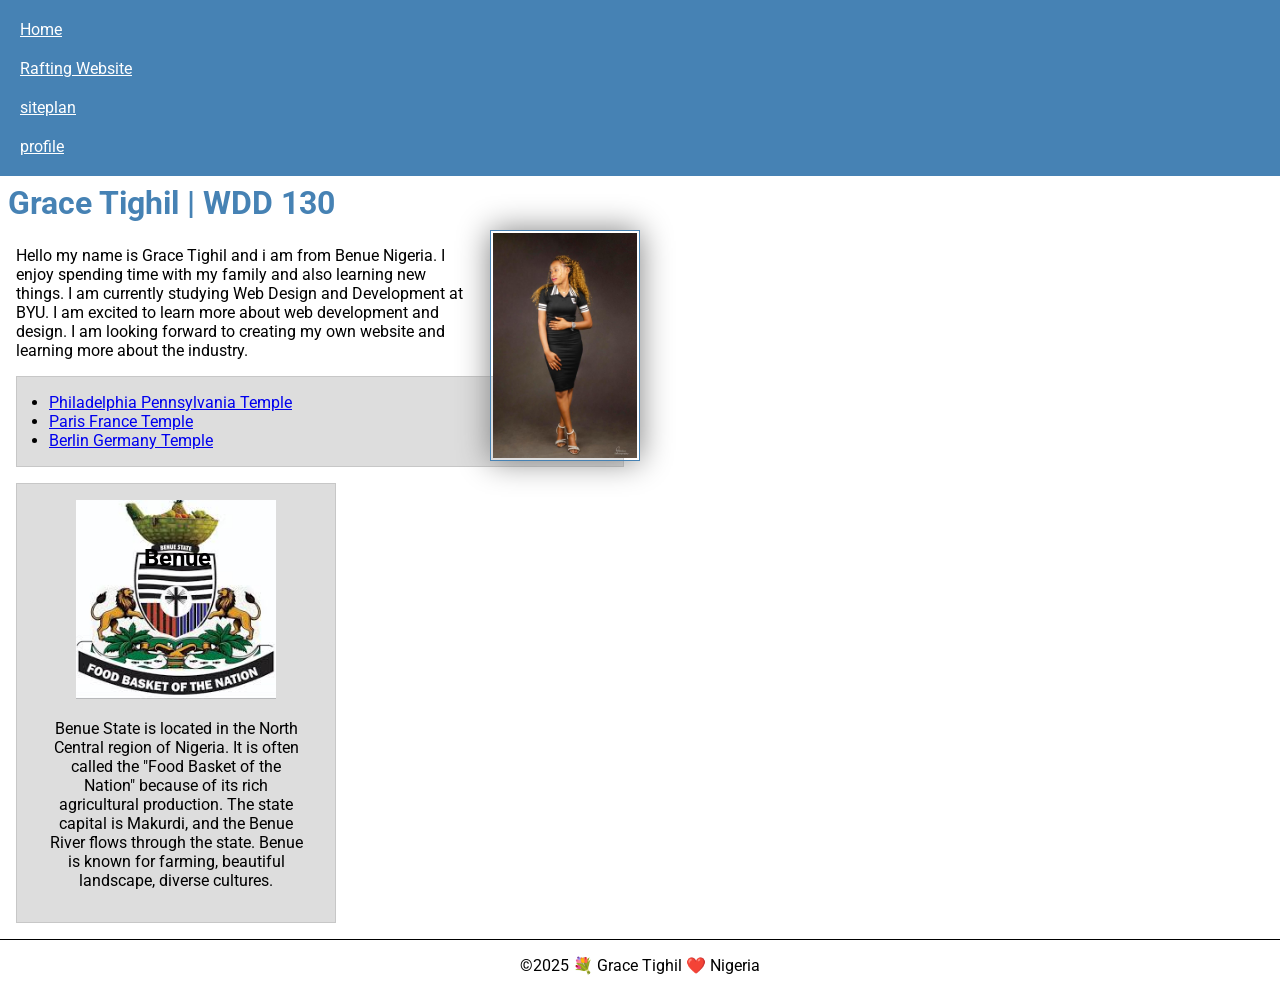
<file: index.html>
<!--16 march 2026-->
<!DOCTYPE html>
<html lang="en">

<head>
    <meta charset="UTF-8">
    <meta name="viewport" content="width=device-width, initial-scale=1.0">
    <title>Grace Tighil | WDD 130 </title>
    <link rel="stylesheet" href="styles/styles.css">
    <meta name="description" content="Grace Tighil's BYU-Idaho WDD 130 course home page">
    <meta name="author" content="Grace Tighil">
    <link rel="preconnect" href="https://fonts.googleapis.com">
    <link rel="preconnect" href="https://fonts.gstatic.com" crossorigin>
    <link href="https://fonts.googleapis.com/css2?family=Roboto&display=swap" rel="stylesheet">
</head>

<body>
    <header>
        <nav>
            <a href="#">Home</a>
            <a href="wwr/">Rafting Website</a>
            <a href="wwr/site-plan-rafting.html">siteplan</a>
            <a href="https://facebook.com">profile</a>
        </nav>
    </header>
    <main>
        <h1>Grace Tighil | WDD 130 </h1>
        <img src="images/profile.jpeg" alt="Grace Tighil" width="200">
        <p>Hello my name is Grace Tighil and i am from Benue Nigeria. I enjoy spending time with my
            family and also learning new things. I am currently studying Web Design and Development
            at BYU. I am excited to learn more about web development and design. I am looking
            forward to creating my own website and learning more about the industry.</p>

        <ul class="box indent">
            <li><a href="https://www.churchofjesuschrist.org/temples/details/philadelphia-pennsylvania-temple"
                  target="_blank">Philadelphia Pennsylvania Temple</a></li>
            <li><a href="https://www.churchofjesuschrist.org/temples/details/paris-france-temple"
                  target="_blank">Paris France Temple</a></li>
            <li><a href="https://www.churchofjesuschrist.org/temples/details/lima-peru-los-olivos-temple"
                  target="_blank">Berlin Germany Temple</a></li>

        </ul>
    </main>
    <aside class="box">
        <h2>Benue</h2>
        <img src="images/benue-logo.jpeg" alt="Benue State landscape" width="200">
        <p>Benue State is located in the North Central region of Nigeria. It is often called the
            "Food Basket of the Nation" because of its rich agricultural production. The state
            capital is Makurdi, and the Benue River flows through the state. Benue is known for
            farming, beautiful landscape, diverse cultures.</p>
    </aside>
    <footer>
        <p>©2025 💐 Grace Tighil ❤️ Nigeria</p>
    </footer>
</body>

</html>
</file>
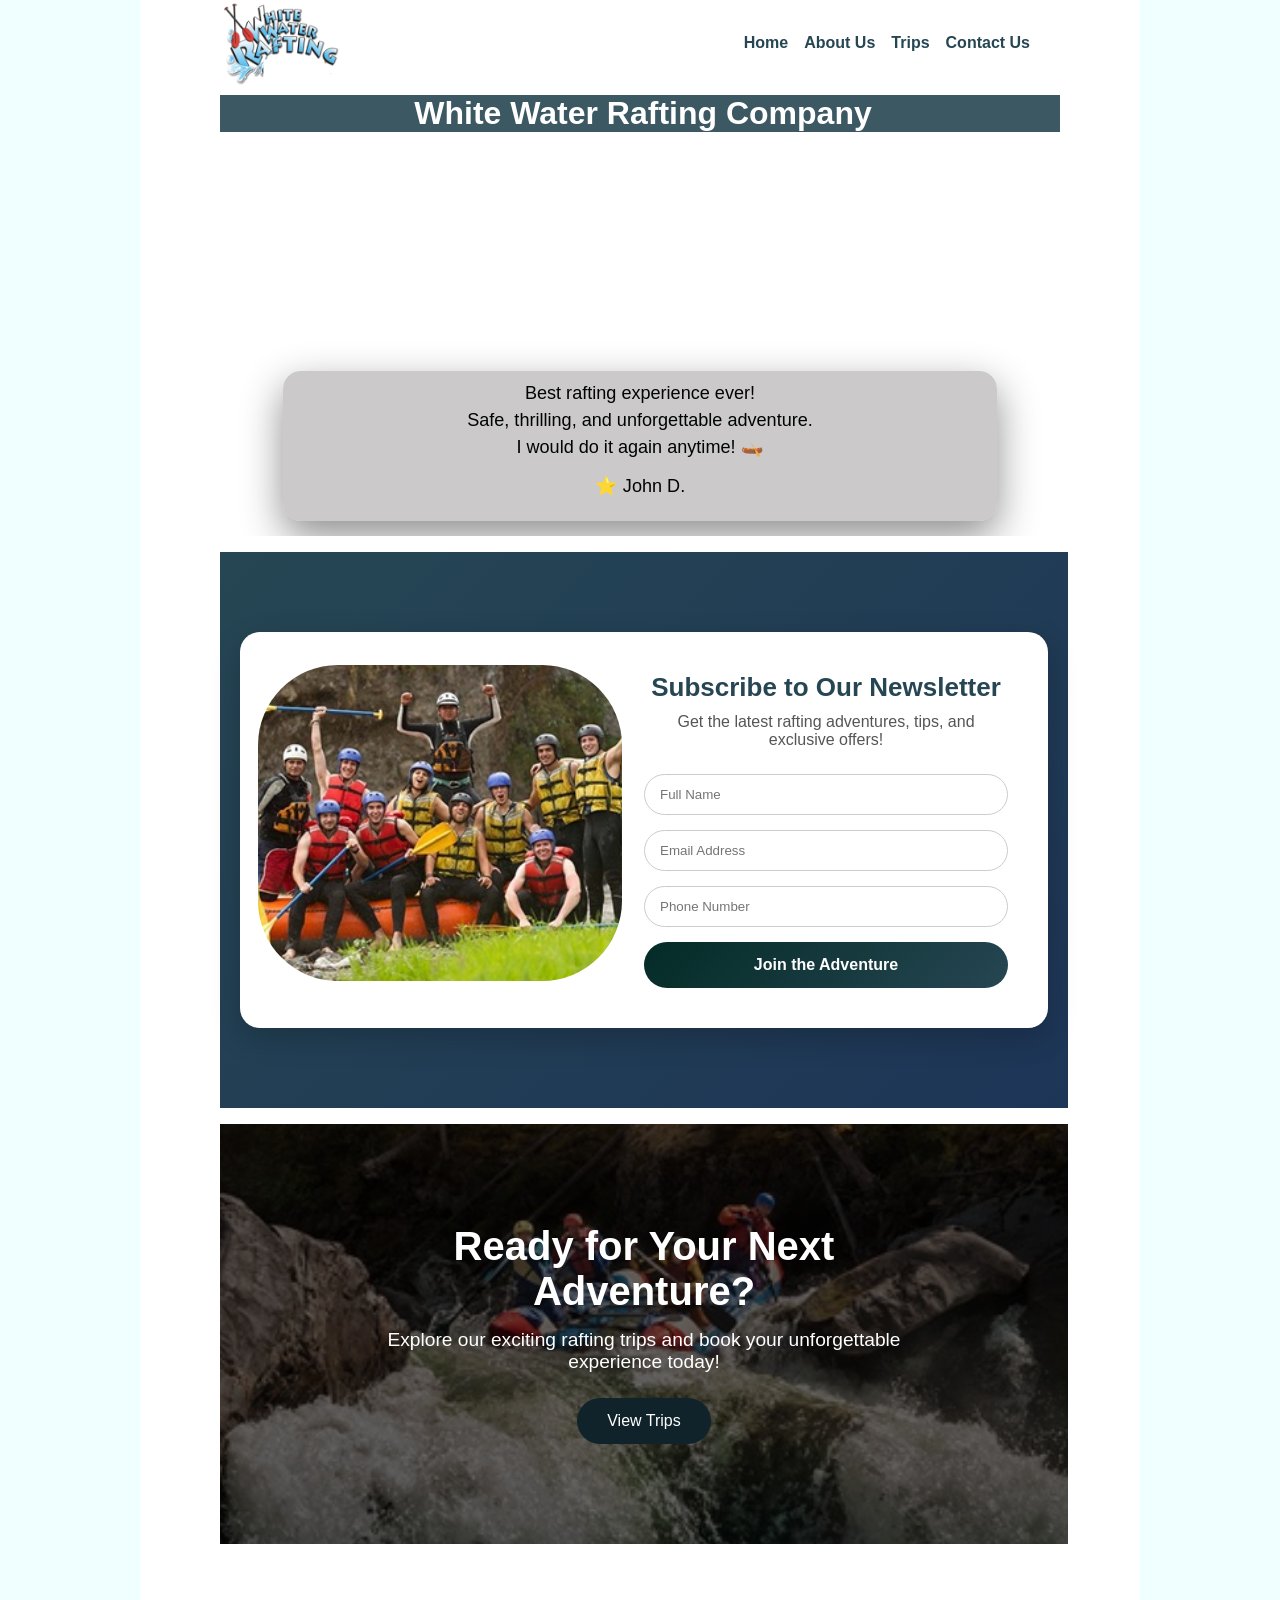
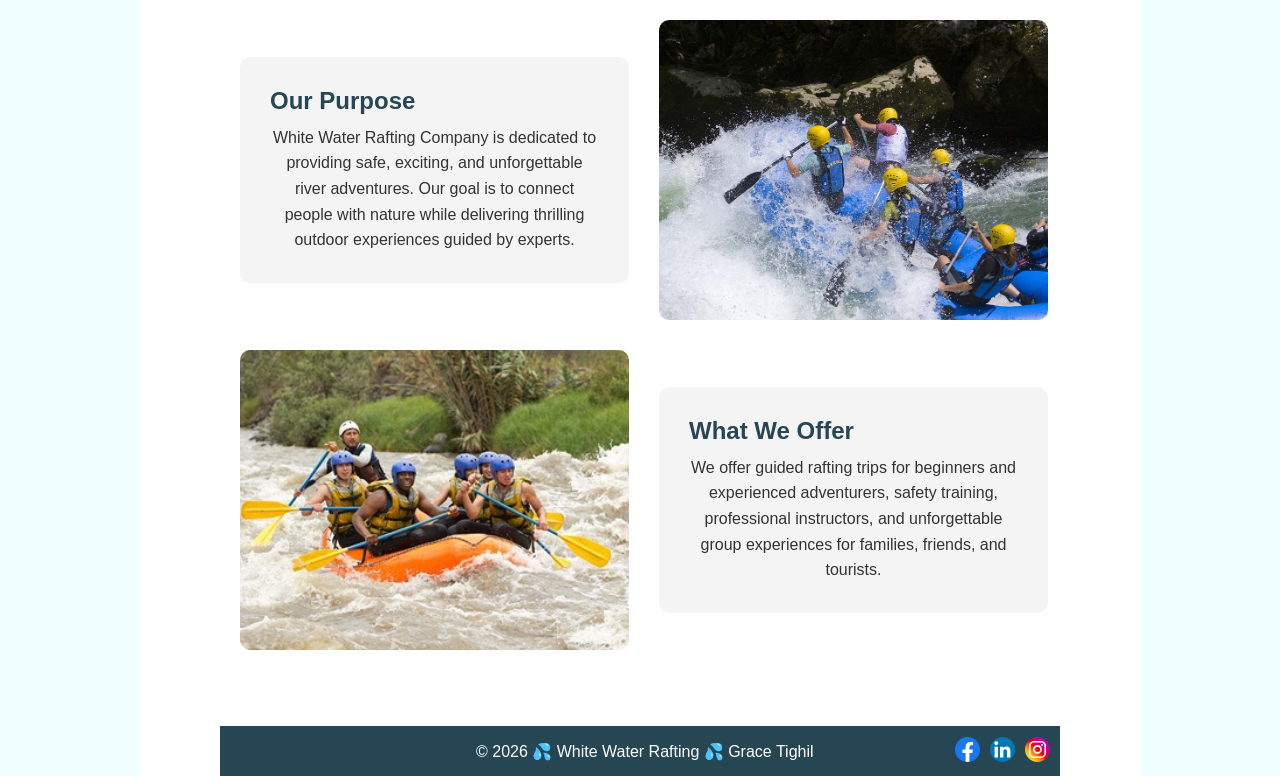
<file: wwr/index.html>
<!doctype html>
<html lang="en">

<head>
    <meta charset="UTF-8">
    <meta name="viewport" content="width=device-width, initial-scale=1.0">
    <title>Home | White Water Rafting</title>
    <link rel="stylesheet" href="styles/rafting.css">
    <meta name="description"
      content="Thrilling white water rafting adventures, safe, fun, and unforgettable!">
    <meta name="author" content="Grace Tighil">
</head>

<body>
    <div class="body">
        <header>
            <img src="images/z-wwr-oars.png"
              alt="Rafting adventure on a fast-moving river surrounded by cliffs">

            <nav>
                <ul>
                    <li><a href="index.html">Home</a></li>
                    <li><a href="about.html">About Us</a></li>
                    <li><a href="trip.html">Trips</a></li>
                    <li><a href="contact.html">Contact Us</a></li>
                </ul>
            </nav>
        </header>

        <main>
            <div class="hero">
                <div class="hero-img">
                    <img src="images/raftingnew.jpg" alt="">
                    <img src="images/hero_raft.jpg" alt="">
                    <img src="images/raftingnew2.jpg" alt="">
                    <img src="images/raftingnew3.jpg" alt="">
                    <h1 class="headon">White Water Rafting Company</h1>
                    <div class="testimonial-carousel">

                        <!-- Radio buttons -->
                        <input type="radio" name="ts" id="ts1" checked>
                        <input type="radio" name="ts" id="ts2">
                        <input type="radio" name="ts" id="ts3">
                        <input type="radio" name="ts" id="ts4">
                        <input type="radio" name="ts" id="ts5">

                        <div class="testimonials">
                            <div class="testimonial">
                                <p>Best rafting experience ever!<br>Safe, thrilling, and
                                    unforgettable adventure.<br>I
                                    would do it again anytime! 🛶</p>
                                <p class="pa">⭐ John D.</p>
                            </div>

                            <div class="testimonial">
                                <p>Pure adrenaline from start to finish.<br>Every moment was
                                    exciting and fun.<br>Best
                                    adventure I’ve ever had! ⚡</p>
                                <p class="pa">⭐ Sarah K.</p>
                            </div>

                            <div class="testimonial">
                                <p>Very well organized rafting tour.<br>Professional instructors and
                                    great
                                    safety.<br>Worth every single moment! 🔥</p>
                                <p class="p">⭐ Michael B.</p>
                            </div>

                            <div class="testimonial">
                                <p>Perfect for friends and family trips.<br>Beautiful scenery and
                                    great
                                    teamwork.<br>Truly unforgettable experience! 🏞️</p>
                                <p class="pa">⭐ Amina L.</p>
                            </div>

                            <div class="testimonial">
                                <p>Highly recommend this company!</p>
                                <p class="pa">⭐ David O.</p>
                            </div>
                        </div>

                    </div>
                </div>


                <section class="newsletter">

                    <div class="newsletter-container">

                        <div class="newsletter-img">
                            <img src="images/rafting1.jpg" alt="Rafting Adventure">
                        </div>

                        <div class="newsletter-content">
                            <h2>Subscribe to Our Newsletter</h2>
                            <p>Get the latest rafting adventures, tips, and exclusive offers!</p>

                            <form>
                                <div class="form-group">
                                    <input type="text" name="fullname" placeholder="Full Name"
                                      required>
                                </div>

                                <div class="form-group">
                                    <input type="email" name="email" placeholder="Email Address"
                                      required>
                                </div>

                                <div class="form-group">
                                    <input type="tel" name="contact" placeholder="Phone Number"
                                      required>
                                </div>

                                <button type="submit">Join the Adventure</button>
                            </form>
                        </div>

                    </div>

                </section>
                <section class="cta">
                    <div class="cta-content">
                        <h2>Ready for Your Next Adventure?</h2>
                        <p>Explore our exciting rafting trips and book your unforgettable
                            experience
                            today!</p>
                        <a href="trip.html" class="cta-btn">View Trips</a>
                    </div>
                </section>
                <section class="offerings-grid">

                    <div class="grid-item text">
                        <h2>Our Purpose</h2>
                        <p>
                            White Water Rafting Company is dedicated to providing safe,
                            exciting,
                            and unforgettable
                            river adventures.
                            Our goal is to connect people with nature while delivering thrilling
                            outdoor experiences
                            guided by experts.
                        </p>
                    </div>

                    <div class="grid-item image">
                        <img src="images/raftingnew3.jpg" alt="Rafting adventure on rough waters">
                    </div>

                    <div class="grid-item image">
                        <img src="images/raftingnew2.jpg" alt="Team rafting through river rapids">
                    </div>

                    <div class="grid-item text">
                        <h2>What We Offer</h2>
                        <p>
                            We offer guided rafting trips for beginners and experienced
                            adventurers,
                            safety
                            training,
                            professional instructors, and unforgettable group experiences for
                            families, friends, and
                            tourists.
                        </p>
                    </div>

                </section>

            </div>
        </main>

        <footer>
            <p>© 2026 💦 White Water Rafting 💦 Grace Tighil</p>

            <nav class="socialmedia">
                <a href="https://facebook.com">
                    <img src="images/facebook.svg" alt="Facebook Icon">
                </a>
                <a href="https://linkedin.com">
                    <img src="images/linkedin.svg" alt="Linkedin Icon">
                </a>
                <a href="https://instagram.com">
                    <img src="images/instagram.svg" alt="Instagram Icon">
                </a>
            </nav>
        </footer>
    </div>


</body>

</html>
</file>
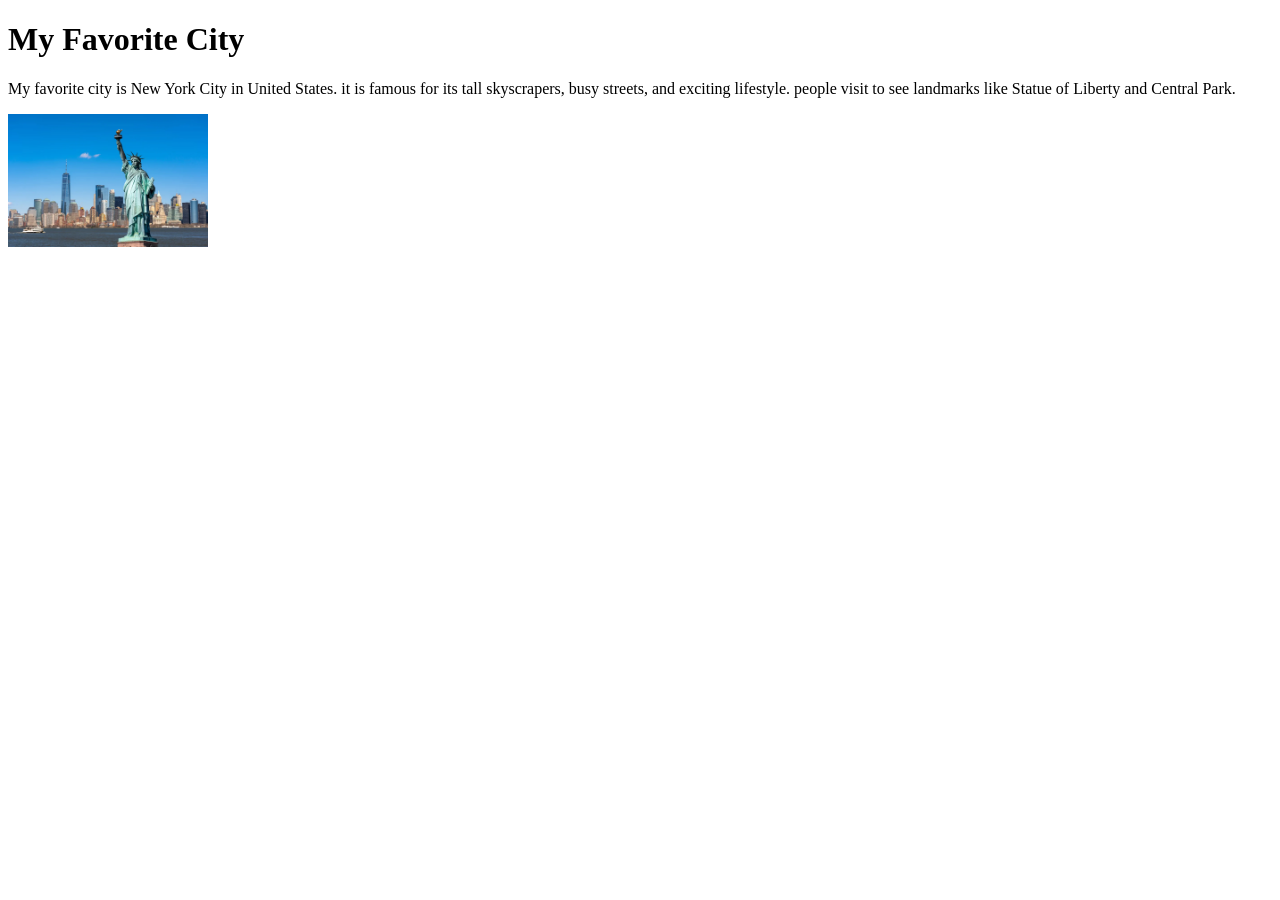
<file: week01/favorite-city.html>
<!DOCTYPE html>
<html lang="en">

<head>
    <meta charset="UTF-8">
    <meta name="viewport" content="width=device-width, initial-scale=1.0">
    <title>Grace Tighil | WDD 130</title>
</head>

<body>
    <h1>My Favorite City</h1>
    <p>My favorite city is New York City in United States. it is famous for its tall skyscrapers,
        busy streets, and exciting lifestyle. people visit to see landmarks like Statue of Liberty
        and Central Park.</p>
    <img src="images/new york.jpg" alt="new york" width="200">
</body>

</html>
</file>
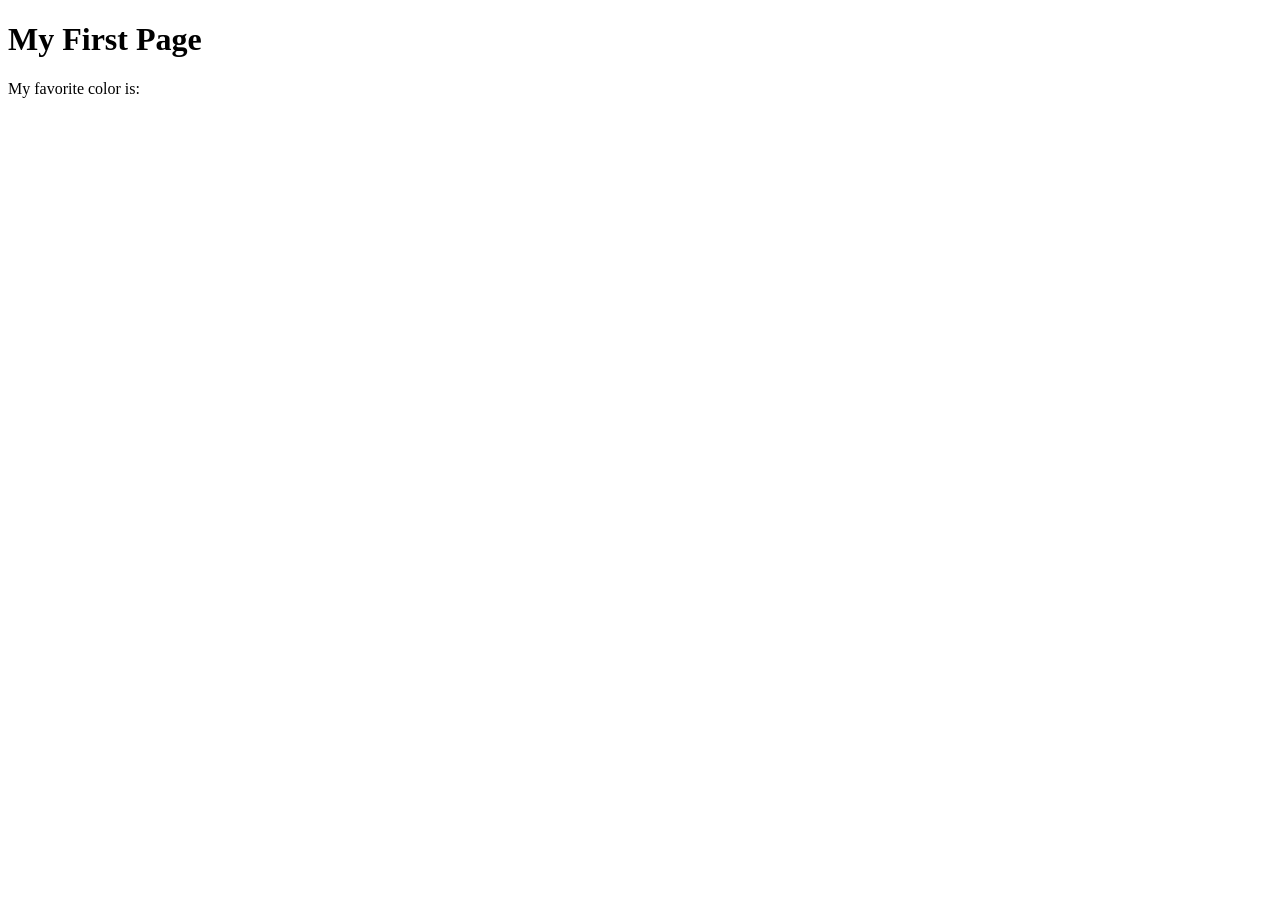
<file: week01/first-page.html>
<!DOCTYPE html>
<html lang="en">
<head>
    <meta charset="UTF-8">
    <meta name="viewport" content="width=device-width, initial-scale=1.0">
    <title>My First Page</title>
</head>
<body>
    <h1>My First Page</h1>
    <p>My favorite color is: </p>
</body>
</html>
</file>
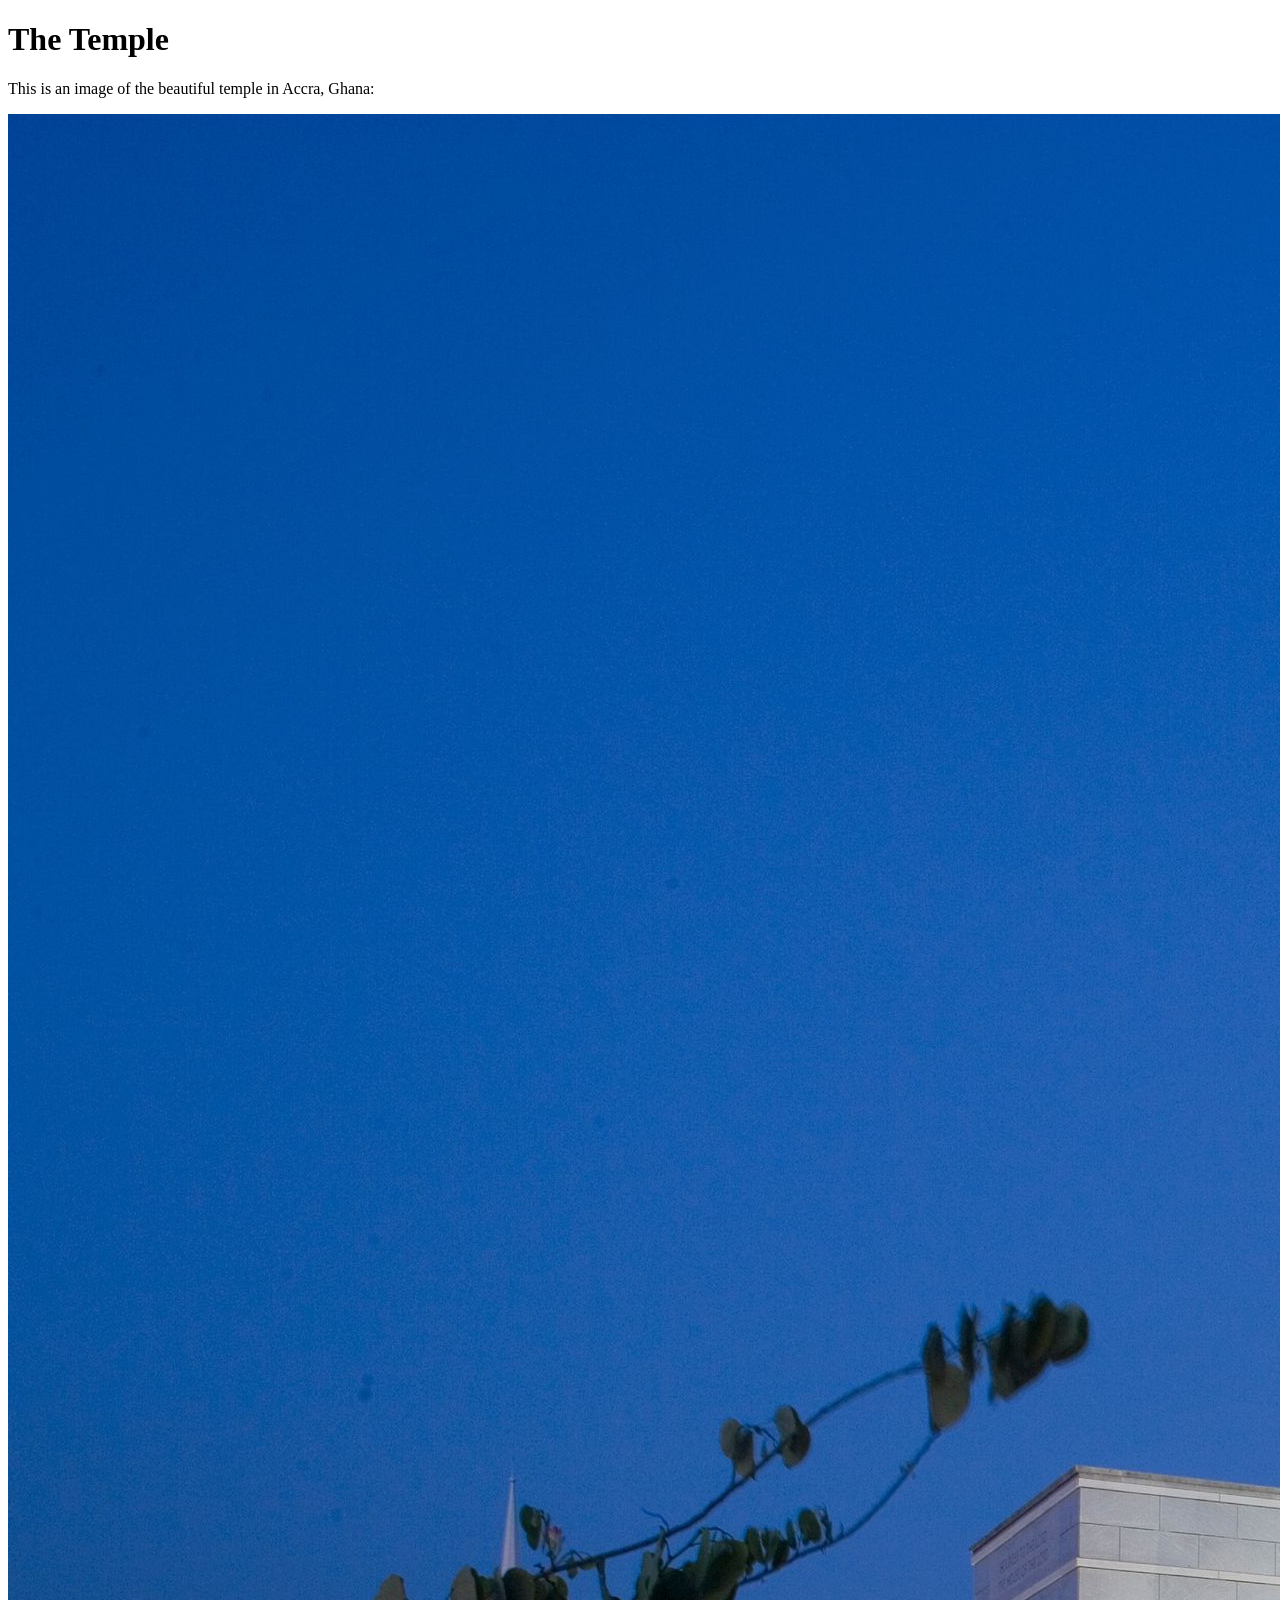
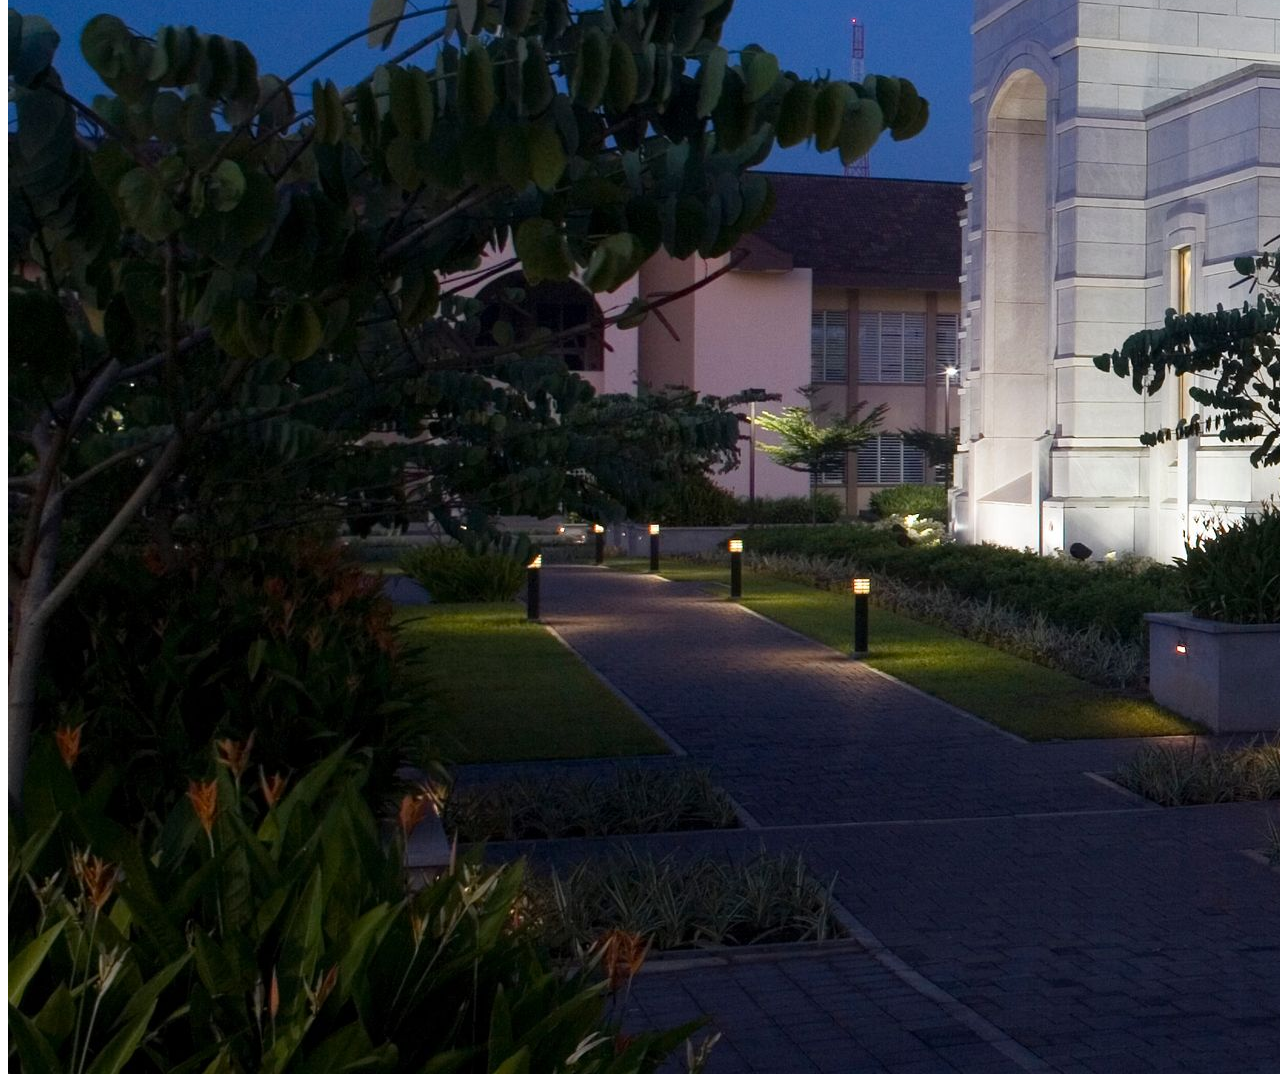
<file: week01/images.html>
<!DOCTYPE html>
<html lang="en">
<head>
    <meta charset="UTF-8">
    <meta name="viewport" content="width=device-width, initial-scale=1.0">
    <title>Temple Image</title>
</head>
<body>
    <h1>The Temple</h1>
    <p>This is an image of the beautiful temple in Accra, Ghana:</p>
    <img src="images/temple-large.jpeg" alt="The Accra Ghana Temple">
    
</body>
</html>
</file>
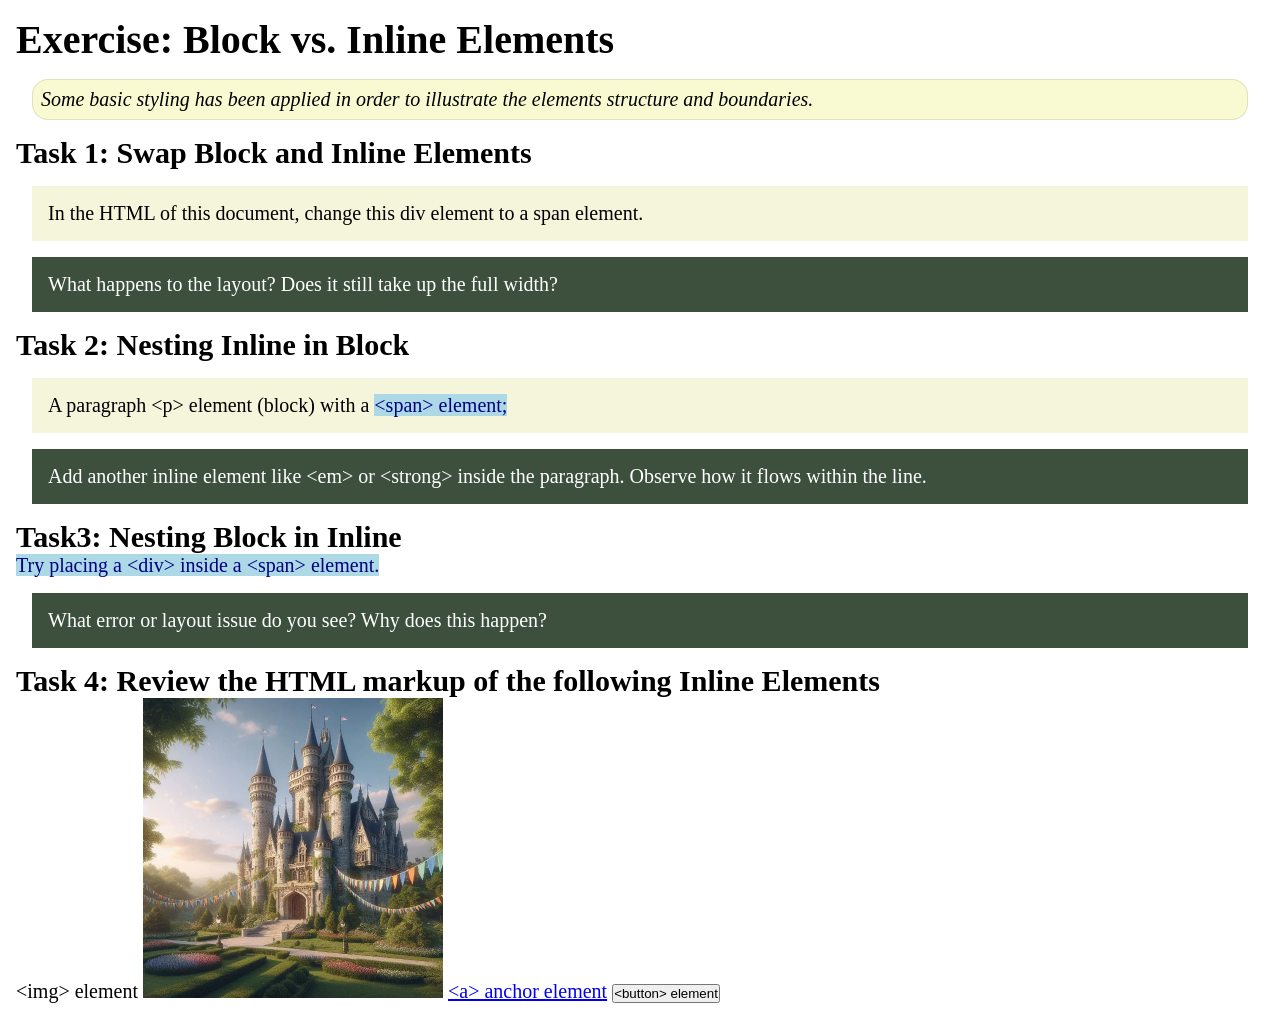
<file: week02/block-vs-inline.html>
<!DOCTYPE html>
<html lang="en">

<head>
    <meta charset="UTF-8">
    <meta name="viewport" content="width=device-width, initial-scale=1.0">
    <title>Exercise: Block vs. Inline Elements</title>
    <link rel="stylesheet" href="styles/block-vs-inline.css">
</head>

<body>
    <main>
        <h1>Exercise: Block vs. Inline Elements</h1>
        <p class="note">Some basic styling has been applied in order to illustrate the elements structure and
            boundaries.</p>

        <h2>Task 1: Swap Block and Inline Elements</h2>
        <div>In the HTML of this document, change this div element to a span element.</div>

        <p class="question">What happens to the layout? Does it still take up the full width?</p>

        <h2>Task 2: Nesting Inline in Block</h2>
        <p>A paragraph &lt;p&gt; element (block) with a <span>&lt;span&gt; element;</span></p>
        <p class="question">Add another inline element like &lt;em&gt; or &lt;strong&gt; inside the paragraph. Observe
            how it flows within the line.</p>

        <h2>Task3: Nesting Block in Inline</h2>
        <span>Try placing a &lt;div&gt; inside a &lt;span&gt; element.</span>
            <p class="question">What error or layout issue do you see? Why does this happen?</p>


            <h2>Task 4: Review the HTML markup of the following Inline Elements</h2>
        &lt;img&gt; element
        <img src="images/castle.webp" alt="placeholder image (images are inline)" width="300" height="300">
        <a href="https://churchofjesuschrist.org">&lt;a&gt; anchor element</a>
        <button type="button">&lt;button&gt; element</button>
    </main>
</body>

</html>
</file>
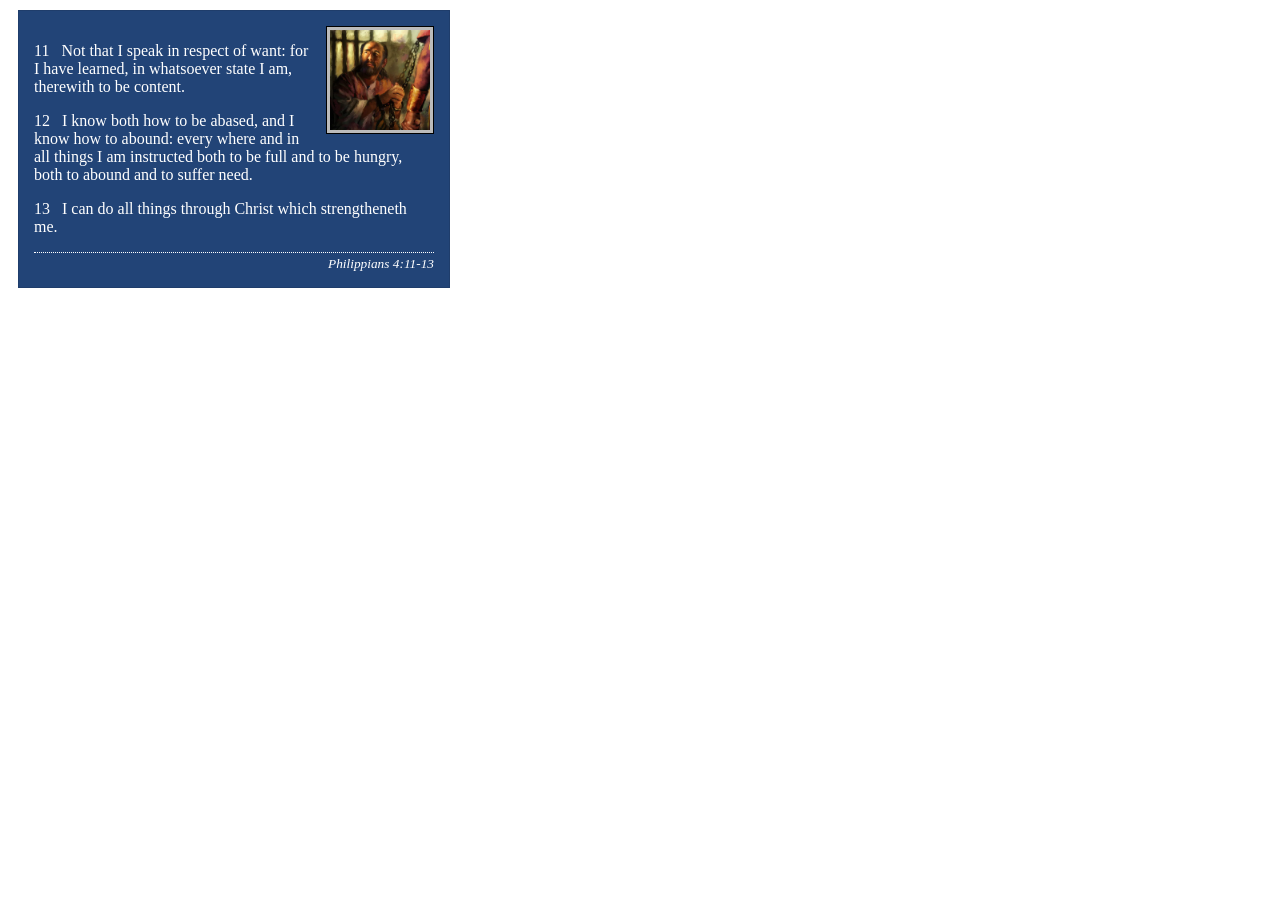
<file: week02/box-model-solution.html>
<!DOCTYPE html>
<html lang="en">
<head>
    <meta charset="UTF-8">
    <meta name="viewport" content="width=device-width, initial-scale=1.0">
    <title>Box Model Activity</title>
    <link rel="stylesheet" href="styles/box-model-solution.css">
</head>
<body>
    <main>
        <div class="callout">
            <img src="images/apostle-paul-imprisoned.webp" alt="Paul the Apostle - Imprisoned in Rome" width="200" height="200">
            <blockquote>
                <p>11 &nbsp; Not that I speak in respect of want: for I have learned, in whatsoever state I am, therewith to be content.</p>
                <p>12 &nbsp; I know both how to be abased, and I know how to abound: every where and in all things I am instructed both to be full and to be hungry, both to abound and to suffer need.</p>
                <p>13 &nbsp; I can do all things through Christ which strengtheneth me.</p>
            </blockquote>
            <cite>Philippians 4:11-13</cite>
        </div>
    </main>
</body>
</html>
</file>
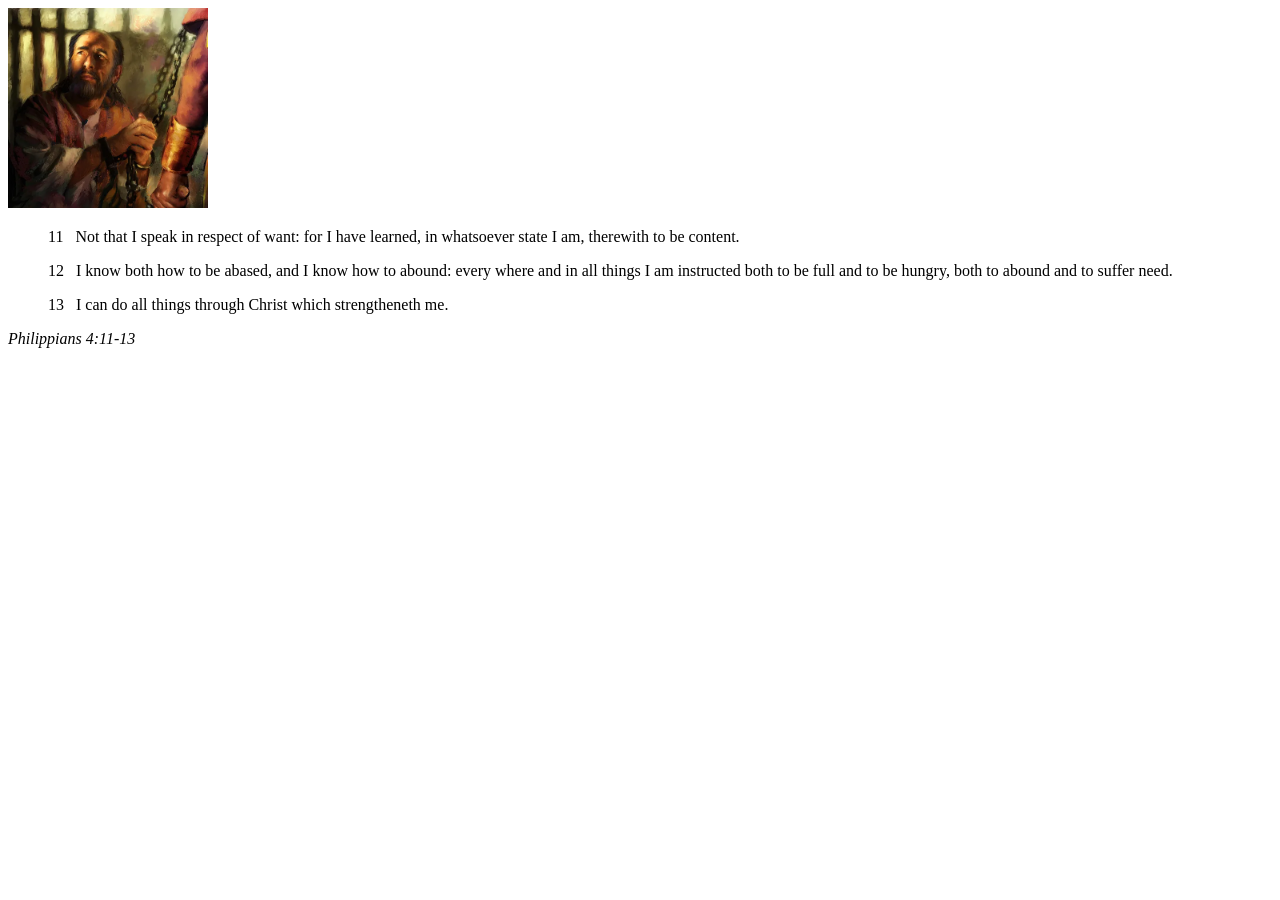
<file: week02/box-model.html>
<!DOCTYPE html>
<html lang="en">
<head>
    <meta charset="UTF-8">
    <meta name="viewport" content="width=device-width, initial-scale=1.0">
    <title>Box Model Activity</title>
</head>
<body>
    <main>
        <div class="callout">
            <img src="images/apostle-paul-imprisoned.webp" alt="Paul the Apostle - Imprisoned in Rome" width="200" height="200">
            <blockquote>
                <p>11 &nbsp; Not that I speak in respect of want: for I have learned, in whatsoever state I am, therewith to be content.</p>
                <p>12 &nbsp; I know both how to be abased, and I know how to abound: every where and in all things I am instructed both to be full and to be hungry, both to abound and to suffer need.</p>
                <p>13 &nbsp; I can do all things through Christ which strengtheneth me.</p>
            </blockquote>
            <cite>Philippians 4:11-13</cite>
        </div>
    </main>
</body>
</html>
</file>
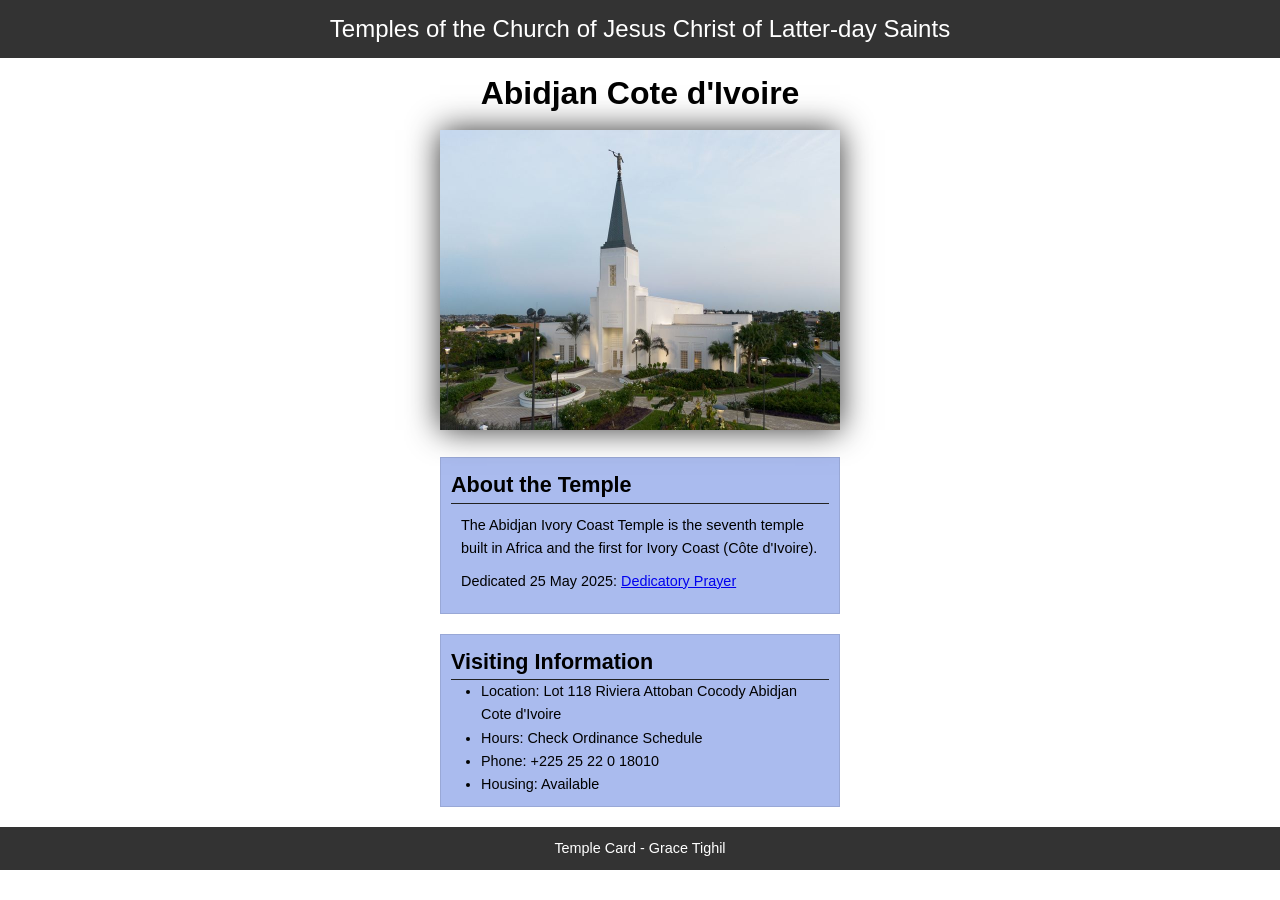
<file: week02/temple.html>
<!DOCTYPE html>
<html lang="en">

<head>
    <meta charset="UTF-8">
    <meta name="viewport" content="width=device-width, initial-scale=1.0">
    <title>Temple Card - Abidjan Cote d'Ivoire</title>
    <link rel="stylesheet" href="styles/temple.css">
</head>

<body>
    <header>
        <p>Temples of the Church of Jesus Christ of Latter-day Saints</p>
    </header>
    <main>
        <h1>Abidjan Cote d'Ivoire</h1>
        <picture>
            <img src="images/abidjan-ivory-coast.jpeg" alt="Abidjan Cote d'Ivoire Temple">
        </picture>
        <section>
            <h2>About the Temple</h2>
            <p>The Abidjan Ivory Coast Temple is the seventh temple built in Africa and the first
                for Ivory Coast (Côte
                d'Ivoire).</p>
            <p>Dedicated 25 May 2025: <a
                  href="https://www.churchofjesuschrist.org/temples/dedicatory-prayer/abidjan-ivory-coast-temple/2025-05-25?lang=eng"
                  target="_blank" rel="noopener noreferrer">Dedicatory Prayer</a></p>
        </section>
        <section>
            <h2>Visiting Information</h2>
            <ul>
                <li>Location: Lot 118 Riviera Attoban Cocody Abidjan Cote d'Ivoire</li>
                <li>Hours: Check Ordinance Schedule</li>
                <li>Phone: +225 25 22 0 18010</li>
                <li>Housing: Available</li>
            </ul>
        </section>
    </main>
    <footer>
        <p>Temple Card - Grace Tighil</p>
    </footer>
</body>

</html>
</file>
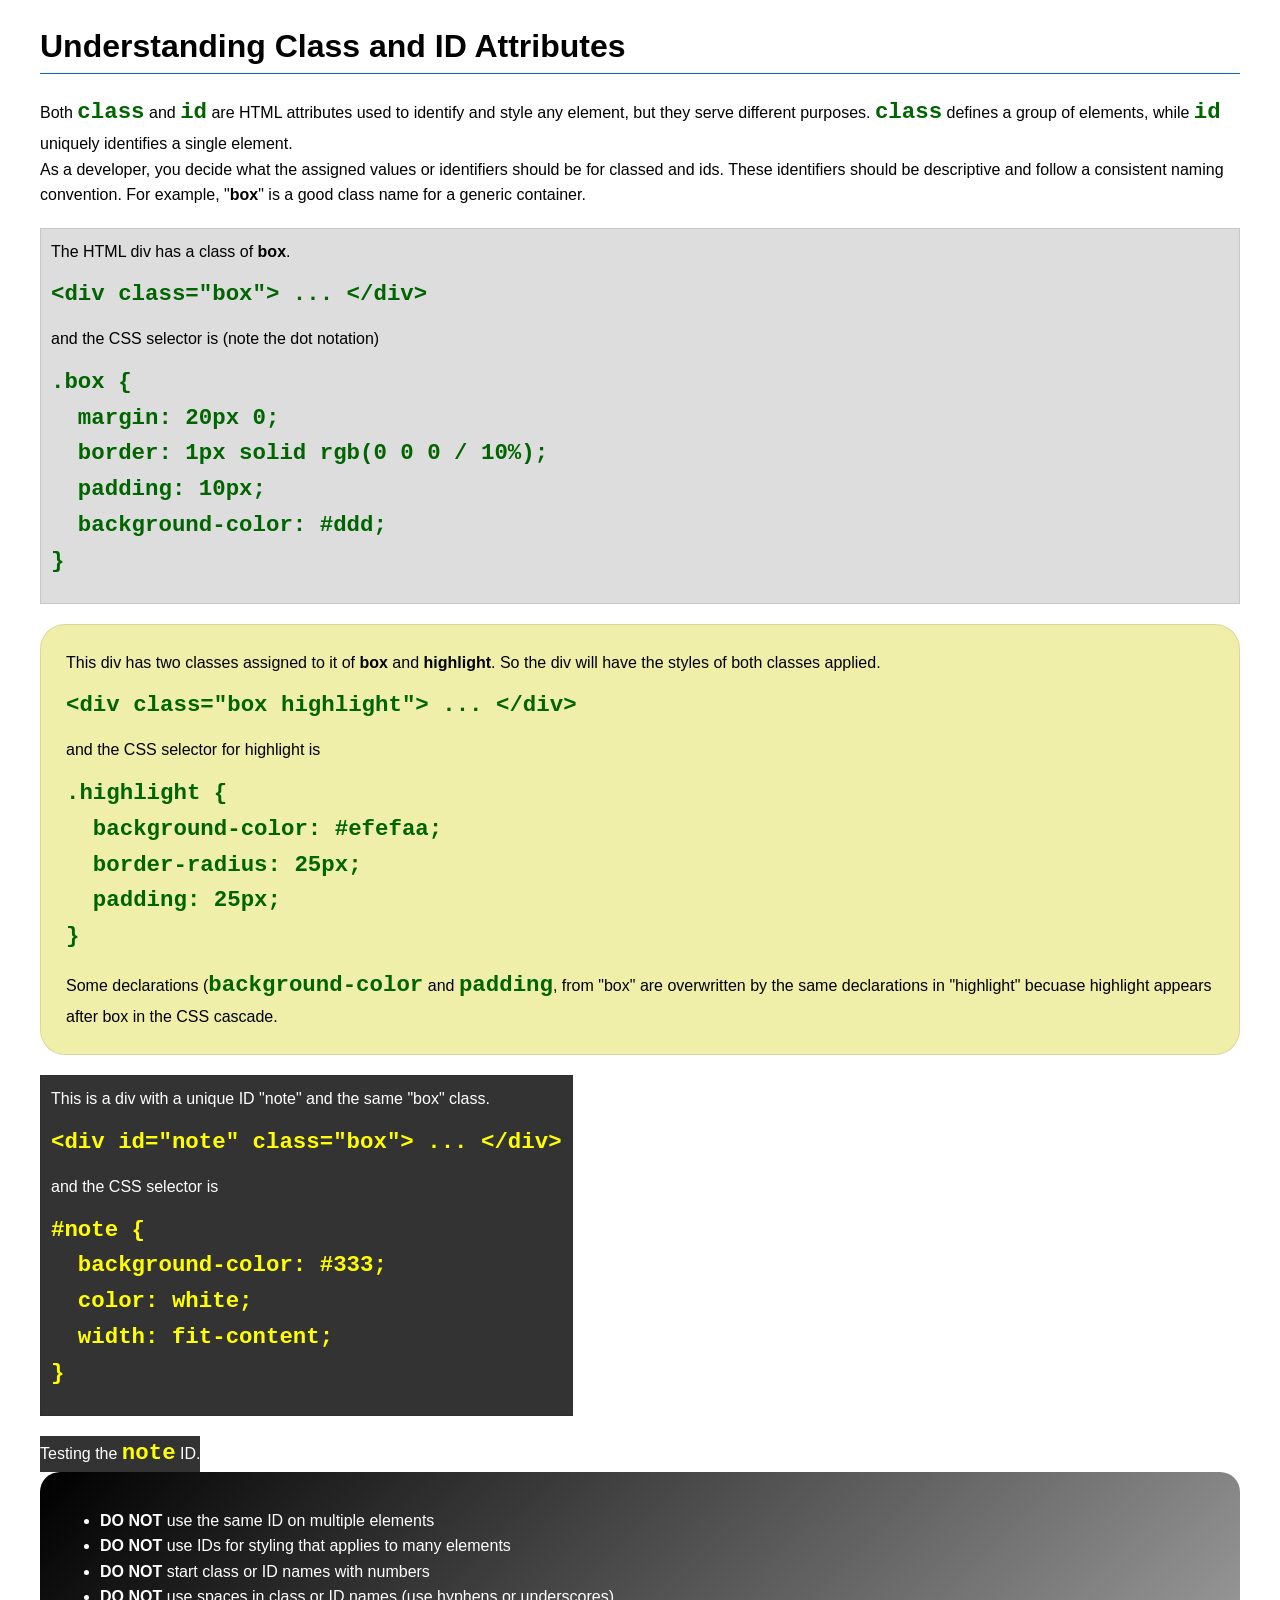
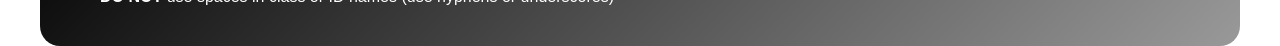
<file: week03/class-and-id.html>
<!DOCTYPE html>
<html lang="en">

<head>
    <meta charset="UTF-8">
    <meta name="viewport" content="width=device-width, initial-scale=1.0">
    <title>Class vs ID Attributes</title>
    <link rel="stylesheet" href="styles/class-and-id.css">
</head>

<body>
    <h1>Understanding Class and ID Attributes</h1>
    <p>Both <code>class</code> and <code>id</code> are HTML attributes used to identify and style any element, but they
        serve different purposes. <code>class</code> defines a group of elements, while <code>id</code> uniquely
        identifies a single element.</p>
    <p>As a developer, you decide what the assigned values or identifiers should be for classed and ids. These
        identifiers should be
        descriptive and follow a consistent naming convention. For example, "<strong>box</strong>" is a good class name
        for a generic container.</p>
    <div class="box">
        <p>The HTML div has a class of <strong>box</strong>.</p>
        <pre><code class="html">&lt;div class="box"&gt; ... &lt;/div&gt;</code></pre>
        and the CSS selector is (note the dot notation)
        <pre><code class="css">.box {
  margin: 20px 0;
  border: 1px solid rgb(0 0 0 / 10%);
  padding: 10px;
  background-color: #ddd; 
}</code></pre>
    </div>

    <div class="box highlight">
        <p>This div has two classes assigned to it of <strong>box</strong> and <strong>highlight</strong>. So the div
            will have the styles of both classes applied.</p>
        <pre><code class="html">&lt;div class="box highlight"&gt; ... &lt;/div&gt;</code></pre>
        and the CSS selector for highlight is
        <pre><code class="css">.highlight {
  background-color: #efefaa;
  border-radius: 25px;
  padding: 25px;
}</code></pre>
<p>Some declarations (<code>background-color</code> and <code>padding</code>, from "box" are overwritten by the same declarations in "highlight" becuase highlight appears after box in the CSS cascade.</p>
    </div>

    <div id="note" class="box">
        <p>This is a div with a unique ID "note" and the same "box" class.</p>
        <pre><code class="html">&lt;div id="note" class="box"&gt; ... &lt;/div&gt;</code></pre>
        and the CSS selector is
        <pre><code class="css">#note {
  background-color: #333;
  color: white;
  width: fit-content;
}</code></pre>
    </div>

    <div id="note">
        <p>Testing the <code>note</code> ID.</p>
    </div>

    <section id="best-practice">
        <ul>
            <li><strong>DO NOT</strong> use the same ID on multiple elements</li>
            <li><strong>DO NOT</strong> use IDs for styling that applies to many elements</li>
            <li><strong>DO NOT</strong> start class or ID names with numbers</li>
            <li><strong>DO NOT</strong> use spaces in class or ID names (use hyphens or underscores)</li>
        </ul>
    </section>




</body>

</html>
</file>
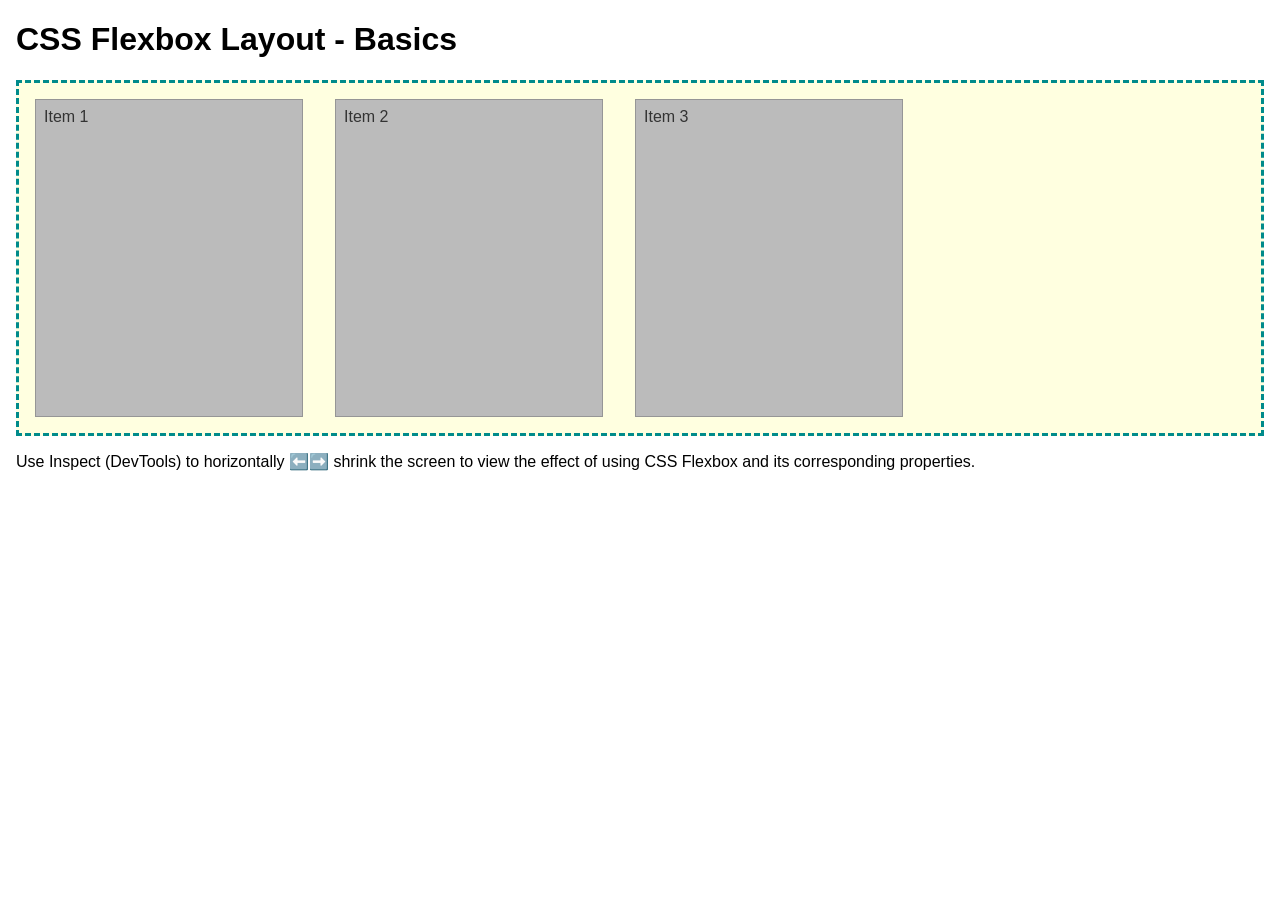
<file: week04/flexbox-layout.html>
<!DOCTYPE html>
<html lang="en">
<head>
    <meta charset="UTF-8">
    <meta name="viewport" content="width=device-width, initial-scale=1.0">
    <title>CSS Flexbox Layout - Basics</title>
    <link rel="stylesheet" href="styles/flexbox.css">
</head>
<body>
    <main>
        <h1>CSS Flexbox Layout - Basics</h1>
        <div class="flex-container">
            <div class="flex-item item1">Item 1</div>
            <div class="flex-item item2">Item 2</div>
            <div class="flex-item item3">Item 3</div>
        </div>
        <p>Use Inspect (DevTools) to horizontally ⬅️➡️ shrink the screen to view the effect of using CSS Flexbox and its corresponding properties.</p>
    </main>
</body>
</html>
</file>
<file: styles/styles.css>
* {
    margin: 0;
    padding: 0;
    box-sizing: border-box;
}

body {
    font-size: 16px;
    font-family: Roboto, Arial, sans-serif;
}

nav {
    background-color: steelblue;
    padding: 10px;
}

nav a {
    color: white;
    padding: 10px;
    display: block;
}

h1 {
    color: steelblue;
    padding: .5rem;
}

main {
    max-width: 640px;
}

main img {
    width: 150px;
    height: auto;
    border: 1px solid steelblue;
    padding: 2px;
    box-shadow: 0 0 30px gray;
    float: right;
    margin: 0 0 1rem 1rem;
}

p {
    margin: 1rem;
}

aside {
    width: 20em;
    text-align: center;
    position: relative;
}

aside img {
    width: 200px;
    height: auto;
}

aside h2 {
    position: absolute;
    top: 60px;
    left: 127px;
}

footer {
    margin-top: 1em;
    border-top: 1px solid #000;
    text-align: center;
}

/* class selectors */
.box {
    margin: 1rem;
    border: 1px solid rgba(0, 0, 0, .1);
    padding: 1rem;
    background-color: #ddd;
    color: #000;
}

.indent {
    padding-left: 2rem;
}
</file>
<file: wwr/styles/rafting.css>
/*--------CSS VARIABLES--------*/
:root {
    --primary-color: #055a05;
    --secondary-color: #f4a261;
    --accent1-color: #264653;
    --accent2-color: #e9c46a;
    --heading-font: "Times New Roman", Georgia, serif;
    --body-font: Arial, Helvetica, sans-serif;
    --text-on-dark: white;
}

/*--------GLOBAL RESET--------*/
*,
*::before,
*::after {
    margin: 0;
    padding: 0;
    box-sizing: border-box;
}

/*--------BODY--------*/
body {
    font-family: var(--body-font);
    color: var(--accent1-color);
    background-color: #f0ffff;
}

.body {
    width: 1000px;
    margin: 0 auto;
    background-color: #ffffff;
}

/*--------LAYOUT WIDTH--------*/
header,
main,
footer {
    width: 840px;
    margin: 0 auto;
}

/*--------HEADER (✅ GRID REQUIRED)--------*/
header {
    display: grid;
    grid-template-columns: auto 1fr;
    align-items: center;
    /* background-color: #264653; */
    color: #264653;

    text-emphasis-color: #264653;
}

header img {
    width: 120px;
}

/*--------NAVIGATION (✅ FLEX REQUIRED)--------*/
nav ul {
    list-style: none;
    display: flex;
    justify-content: flex-end;
    gap: 16px;
    padding-right: 30px;
}

nav a {
    text-decoration: none;
    color: #264653;
    /* good contrast */
    font-weight: bold;

}

nav a:hover {
    background-color: var(--accent2-color);
    color: var(--accent1-color);
}

/*--------HEADINGS--------*/
.h1,
.h2 {
    font-family: var(--heading-font);
    color: var(--primary-color);
    /* ensures variable is used */
}

.hero p {
    text-align: center;
}

/* Hero heading */
.h1 {
    top: 20px;
    /* width: 100%; */
    padding: 20px;
    text-align: center;
    align-items: center;
    color: white;
    background-color: #264653;
    opacity: 0.9;
}

.frame {
    width: 50%;
    height: auto;
    border: 0;
}

/* Section headings */
/* Section headings - Fixed for AA + AAA contrast */
section .h2,
.h2 {
    width: 100%;
    background-color: var(--accent1-color);
    /* Your dark blue #264653 - keep it */
    color: #ffffff;
    /* Pure white - excellent contrast */
    text-align: center;
    padding: 12px 10px;
    /* Slightly more breathing room */
    font-weight: 700;
    /* Bold helps readability */
    font-size: 1.8rem;
    /* Optional: make it larger so it's "large text" */
}

/*--------GENERAL SPACING--------*/
section {
    margin: 16px 0;
    padding: 8px;
    width: 848px;
    padding-left: 0%;
}

/*--------HERO SECTION--------*/
.map {
    display: flex;
    justify-content: space-between;
    padding-top: 30px;
    background-color: #f4fcff;
    padding: 50px;

}

.radio {
    margin-left: 10px;
}

.msg {
    display: flex;
}

.field {
    margin-left: 29px;
    padding: 8px;
    width: 270px;
    border-radius: 25px;
    /* 👈 makes it oval */
    border: 1px solid #ccc;
    outline: none;
}

.long {
    width: 350px;
    border-radius: 25px;
    /* 👈 for textarea */
    padding: 8px;
    border: 1px solid #ccc;
    outline: none;
}

button {
    padding: 10px;
    width: 350px;
    background-color: #264653;
    color: white;
    border: none;
    border-radius: 30px;
    /* 👈 fully rounded button */
    cursor: pointer;
}

/* Optional: smooth hover effect */
button:hover {
    background-color: #0db7fa;
}

/*--------ADVENTURE SECTION--------*/
/*--------ADVENTURE SECTION--------*/
/*--------ADVENTURE SECTION--------*/
.adventure-gallery1 {
    display: flex;
    background-color: #264653;
    width: 840px;
    gap: 10px;
    padding: 12px;
    border-radius: 8px;
}

.figure {
    flex: 1;
    margin: 0;
    background-color: var(--accent1-color);
    color: white;
    border-radius: 6px;
    overflow: hidden;
    box-shadow: 0 2px 8px rgba(0, 0, 0, 0.1);
    /* optional subtle depth */
}

.figure img {
    width: 100%;
    height: 170px;
    object-fit: cover;
    display: block;
}

/* FIXED: High contrast caption */
.figcap1 {
    text-align: center;
    font-size: 0.95rem;
    /* slightly larger for better readability */
    color: #ffffff;
    /* Pure white - excellent contrast */
    background-color: #022f44;
    /* Darker shade of your blue (stronger contrast) */
    padding: 14px 10px;
    margin: 0;
    font-weight: 600;
    line-height: 1.4;
}

/* Clean image class */
.image1 {
    width: 100%;
    object-fit: cover;
    background-color: transparent;
}

.image1:hover {
    transform: scale(1.05);
    transition: transform 0.3s ease;
}

.figure p {
    padding: 5px;
    color: white;
}

/*--------FOOTER (✅ ICONS RIGHT + HORIZONTAL)--------*/
footer {
    display: flex;
    justify-content: space-between;
    /* key for layout */
    align-items: center;

    border-top: 1px solid var(--accent1-color);
    background-color: var(--accent1-color);
    color: white;

    padding: 10px;
}

footer p {
    padding-left: 30%;
}

/* Social icons aligned RIGHT */
.socialmedia {
    display: flex;
    gap: 10px;
}

.socialmedia img {
    width: 25px;
}

footer p:hover {
    color: var(--primary-color);
}

h2 :hover {
    background-color: var(--secondary-color);
    color: var(--secondary-color);
}

/* Container */
.hero-img {
    position: relative;
    width: 100%;
    height: 450px;
    overflow: hidden;
}

/* All images stacked */
.hero-img img {
    position: absolute;
    width: 100%;
    height: 100%;
    object-fit: cover;

    opacity: 0;
    animation: slideshow 6s infinite;
}

/* Each image delay */
.hero-img img:nth-child(1) {
    animation-delay: 0s;
}

.hero-img img:nth-child(2) {
    animation-delay: 2s;
}

.hero-img img:nth-child(3) {
    animation-delay: 4s;
}

/* Animation */
@keyframes slideshow {
    0% {
        opacity: 0;
    }

    5% {
        opacity: 1;
    }

    30% {
        opacity: 1;
    }

    35% {
        opacity: 0;
    }

    100% {
        opacity: 0;
    }
}

/* Text on top */
.hero-img h1 {
    position: absolute;
    top: 2%;
    /* 👈 move it UP (smaller = higher) */
    left: 50%;
    transform: translateX(-50%);

    color: white;
    z-index: 10;
    text-align: center;
}

.headon {
    width: 100%;
    /* padding: 16px; */
    padding-left: 6px;
    text-align: center;
    background-color: var(--accent1-color);
    color: white;
    opacity: 0.9;
}

/* Carousel Container */
.testimonial-carousel {
    position: absolute;
    top: 80%;
    left: 50%;
    transform: translate(-50%, -50%);

    width: 85%;
    max-width: 720px;
    height: 150px;

    background: rgba(165, 163, 163, 0.58);
    backdrop-filter: blur(12px);
    border-radius: 18px;
    /* padding: 25px 40px; */
    color: white;
    z-index: 20;
    box-shadow: 0 15px 40px rgba(0, 0, 0, 0.45);
    overflow: hidden;
}

/* Hide radio buttons */
.testimonial-carousel input[type="radio"] {
    display: none;
}

/* Slides Container */
.testimonials {
    display: flex;
    width: 500%;
    height: 100%;
    transition: transform 0.75s cubic-bezier(0.4, 0, 0.2, 1);
}

/* Each slide */
.testimonial {
    width: 20%;
    flex-shrink: 0;
    display: flex;
    flex-direction: column;
    align-items: center;
    justify-content: center;
    text-align: center;
    /* padding: 0 25px; */
}

.testimonial p {
    font-size: 1.13rem;
    line-height: 1.5;
    margin-bottom: 12px;
    color: #000405;
}

.pa {
    color: white;
}

.testimonial h4 {
    font-weight: 700;
    opacity: 0.95;
}

.prev {
    left: 15px;
}

.next {
    right: 15px;
}

/* ===================== AUTO SLIDING ===================== */
@keyframes autoSlide {
    0% {
        transform: translateX(0%);
    }

    20% {
        transform: translateX(0%);
    }

    25% {
        transform: translateX(-20%);
    }

    45% {
        transform: translateX(-20%);
    }

    50% {
        transform: translateX(-40%);
    }

    70% {
        transform: translateX(-40%);
    }

    75% {
        transform: translateX(-60%);
    }

    95% {
        transform: translateX(-60%);
    }

    100% {
        transform: translateX(-80%);
    }
}

/* Auto animation starts when first slide is active */
#ts1:checked ~ .testimonials {
    animation: autoSlide 22s infinite linear;
}

/* When user clicks any arrow (any other radio is checked), stop auto animation */
#ts2:checked ~ .testimonials,
#ts3:checked ~ .testimonials,
#ts4:checked ~ .testimonials,
#ts5:checked ~ .testimonials {
    animation: none;
}

/* Manual slide positions */
#ts1:checked ~ .testimonials {
    transform: translateX(0%);
}

#ts2:checked ~ .testimonials {
    transform: translateX(-20%);
}

#ts3:checked ~ .testimonials {
    transform: translateX(-40%);
}

#ts4:checked ~ .testimonials {
    transform: translateX(-60%);
}

#ts5:checked ~ .testimonials {
    transform: translateX(-80%);
}

/* Main container */
/*-------- NEWSLETTER SECTION --------*/
.newsletter {
    padding: 80px 20px;
    background: linear-gradient(135deg, #264653, #1d3557);
    display: flex;
    justify-content: center;
}

/*-------- CONTAINER --------*/
.newsletter-container {
    display: flex;
    align-items: stretch;
    /* makes both sides equal height */
    gap: 0;

    max-width: 1100px;
    width: 100%;

    background: #ffffff;
    border-radius: 20px;
    overflow: hidden;

    box-shadow: 0 10px 30px rgba(0, 0, 0, 0.2);
}

/*-------- IMAGE --------*/
.newsletter-img {
    flex: 1;
    display: flex;
}

.newsletter-img img {
    width: 100%;
    height: 80%;
    /* matches form height */
    object-fit: cover;
    border-radius: 80px;
    /* oval edges */
    margin-top: 9%;
    margin-left: 5%;
}

/*-------- CONTENT --------*/
.newsletter-content {
    flex: 1;
    padding: 40px;
    display: flex;
    flex-direction: column;
    justify-content: center;
}

/*-------- HEADING --------*/
.newsletter-content h2 {
    text-align: center;
    font-size: 26px;
    margin-bottom: 10px;
    color: #264653;
    white-space: nowrap;
    /* keeps it in one line */
}

/*-------- TEXT --------*/
.newsletter-content p {
    text-align: center;
    margin-bottom: 25px;
    color: #555;
}

/*-------- FORM --------*/
.form-group {
    margin-bottom: 15px;
}

.newsletter input {
    width: 100%;
    padding: 12px 15px;
    border-radius: 30px;
    border: 1px solid #ccc;
    outline: none;
    transition: 0.3s;
}

.newsletter input:focus {
    border-color: #264653;
    box-shadow: 0 0 6px rgba(38, 70, 83, 0.3);
}

/*-------- BUTTON --------*/
.newsletter button {
    width: 100%;
    padding: 14px;
    border-radius: 30px;
    border: none;
    background: linear-gradient(135deg, #042b26, #264653);
    color: white;
    font-size: 16px;
    font-weight: bold;
    cursor: pointer;
    transition: 0.3s;
}

.newsletter button:hover {
    transform: translateY(-2px);
    box-shadow: 0 8px 15px rgba(0, 0, 0, 0.2);
}

/*-------- SMALL NOTE (OPTIONAL) --------*/
.note {
    font-size: 12px;
    color: #777;
    text-align: center;
    margin-top: 10px;
}

/*-------- RESPONSIVE --------*/
@media (max-width: 768px) {
    .newsletter-container {
        flex-direction: column;
    }

    .newsletter-img img {
        height: 250px;
        border-radius: 0;
        /* remove oval on small screens */
    }

    .newsletter-content {
        padding: 30px 20px;
    }

    .newsletter-content h2 {
        white-space: normal;
        /* allow wrapping on small screens */
        font-size: 22px;
    }
}

/* CTA Section with background image */
.cta {
    position: relative;
    background: url('/wwr/images/raftingnew.jpg') center/cover no-repeat;
    padding: 100px 20px;
    text-align: center;
    color: white;
}

/* Dark overlay */
.cta::before {
    content: "";
    position: absolute;
    top: 0;
    left: 0;
    width: 100%;
    height: 100%;
    background: rgba(0, 0, 0, 0.6);
}

/* Keep content above overlay */
.cta-content {
    position: relative;
    max-width: 600px;
    margin: 0 auto;
    z-index: 2;
}

/* Text */
.cta h2 {
    font-size: 2.5rem;
    margin-bottom: 15px;
}

.cta p {
    font-size: 1.2rem;
    margin-bottom: 25px;
}

/* Button */
.cta-btn {
    display: inline-block;
    padding: 14px 30px;
    background-color: #10232b;
    color: white;
    text-decoration: none;
    border-radius: 30px;
    transition: 0.3s;
}

.cta-btn:hover {
    background-color: #d45d3f;
}

/* Main Grid Container */
.offerings-grid {
    display: grid;
    grid-template-columns: repeat(2, 1fr);
    gap: 30px;
    padding: 60px 20px;
    align-items: center;
}

/* Text blocks */
.grid-item.text {
    background-color: #f4f4f4;
    padding: 30px;
    border-radius: 10px;
}

/* Images */
.grid-item.image img {
    width: 100%;
    height: 300px;
    object-fit: cover;
    border-radius: 10px;
}

/* Headings */
.offerings-grid h2 {
    color: #264653;
    margin-bottom: 10px;
}

/* Paragraphs */
.offerings-grid p {
    line-height: 1.6;
    color: #333;
}

/* trip.html css */
/* ============================================= */
/* ============== TRIPS PAGE STYLES ============== */
/* ============================================= */

.trips-cta,
.trips-grid,
.trip-table-section {
    padding: 70px 5%;
    width: 100%;
    max-width: 1000px;
    margin: 0 auto;
}

/* ====================== HERO CTA SECTION ====================== */
.trips-cta {
    background: linear-gradient(rgba(0, 0, 0, 0.65), rgba(0, 0, 0, 0.65)),
        url('../images/raftingnew.jpg') center/cover no-repeat;
    text-align: center;
    color: white;
    border-radius: 16px;
    margin: 40px auto;
    position: relative;
    overflow: hidden;
}

.trips-cta .cta-content {
    position: relative;
    z-index: 2;
    max-width: 700px;
    margin: 0 auto;
    padding: 60px 20px;
}

.trips-cta h2 {
    font-size: 2.8rem;
    margin-bottom: 16px;
    color: white;
}

.trips-cta p {
    font-size: 1.25rem;
    margin-bottom: 30px;
    opacity: 0.95;
    line-height: 1.6;
}

/* ====================== TRIPS GRID ====================== */
.trips-grid {
    display: grid;
    grid-template-columns: repeat(auto-fit, minmax(320px, 1fr));
    gap: 32px;
    padding: 40px 5%;
}

.trip {
    background: #ffffff;
    border-radius: 16px;
    overflow: hidden;
    box-shadow: 0 8px 25px rgba(0, 0, 0, 0.12);
    transition: all 0.4s ease;
    height: 100%;
    display: flex;
    flex-direction: column;
}

.trip:hover {
    transform: translateY(-12px);
    box-shadow: 0 15px 35px rgba(0, 0, 0, 0.18);
}

.trip img {
    width: 100%;
    height: 220px;
    object-fit: cover;
    transition: transform 0.5s ease;
}

.trip:hover img {
    transform: scale(1.08);
}

.trip h3 {
    padding: 20px 20px 8px;
    color: var(--accent1-color);
    font-size: 1.45rem;
    margin: 0;
}

.trip p {
    padding: 0 20px 25px;
    color: #555;
    line-height: 1.65;
    flex-grow: 1;
}

/* ====================== TABLE SECTION ====================== */
.trip-table-section {
    background: #f8f9fa;
    padding: 70px 5%;
}

.trip-table-section h2 {
    text-align: center;
    margin-bottom: 40px;
    color: var(--accent1-color);
    font-size: 2.2rem;
}

.trip-table {
    width: 100%;
    max-width: 900px;
    margin: 0 auto;
    border-collapse: collapse;
    background: white;
    border-radius: 12px;
    overflow: hidden;
    box-shadow: 0 8px 25px rgba(0, 0, 0, 0.1);
}

.trip-table th {
    background: var(--accent1-color);
    color: white;
    padding: 18px 12px;
    text-align: center;
    font-weight: 600;
    font-size: 1.1rem;
}

.trip-table td {
    padding: 16px 12px;
    border-bottom: 1px solid #eee;
    text-align: center;
    color: #444;
}

.trip-table tr:last-child td {
    border-bottom: none;
}

/* Zebra striping */
.trip-table tr:nth-child(even) {
    background-color: #f9f9f9;
}

/* ====================== RESPONSIVE DESIGN ====================== */
@media (max-width: 992px) {
    .trips-grid {
        grid-template-columns: repeat(2, 1fr);
    }
}

@media (max-width: 768px) {
    .trips-grid {
        grid-template-columns: 1fr;
        gap: 25px;
    }

    .trips-cta .cta-content {
        padding: 50px 20px;
    }

    .trips-cta h2 {
        font-size: 2.2rem;
    }
}

@media (max-width: 480px) {
    .trips-cta h2 {
        font-size: 1.9rem;
    }

    .trip img {
        height: 180px;
    }
}

/* about.html css */

/*--------BODY--------*/
body {
    font-family: var(--body-font);
    color: var(--accent1-color);
    background-color: #f0ffff;
}

.body {
    width: 1000px;
    margin: 0 auto;
    background-color: #ffffff;
}

/*--------LAYOUT WIDTH--------*/
.headed,
main,
footer {
    width: 840px;
    margin: 0 auto;
}

/*--------HEADER (✅ GRID REQUIRED)--------*/
.headed {
    display: grid;
    grid-template-columns: auto 1fr;
    align-items: center;
}

.headed img {
    width: 120px;
}

/*--------NAVIGATION (✅ FLEX REQUIRED)--------*/
.navi ul {
    list-style: none;
    display: flex;
    justify-content: flex-end;
    gap: 16px;
}

.navi a {
    text-decoration: none;
    color: var(--accent1-color);
    /* good contrast */
    font-weight: bold;
}

.navi a:hover {
    background-color: var(--accent2-color);
    color: var(--accent1-color);
}

/*--------HEADINGS--------*/
.h,
.hh {
    font-family: var(--heading-font);
    color: var(--primary-color);
    /* ensures variable is used */
}

/* Hero heading */
.h {
    position: absolute;
    top: 20px;
    width: 100%;
    padding: 16px;
    text-align: center;
    background-color: var(--accent1-color);
    color: white;
    opacity: 0.9;
}

/* Section headings */
section .hh {
    width: 100%;
    background-color: var(--accent1-color);
    color: white;
    text-align: center;
    padding: 10px;
}

/*--------GENERAL SPACING--------*/
section {
    margin: 16px 0;
    padding: 8px;
    width: 848px;
    padding-left: 0%;
}

/*--------HERO SECTION--------*/
.hero {
    position: relative;
}

.hero img {
    display: block;
    width: 100%;
}

.hero article {
    position: absolute;
    bottom: 20px;
    left: 20px;
    right: 20px;
    color: white;
    background-color: rgba(38, 70, 83, 0.9);
    padding: 10px;
}

.hero article img {
    float: right;
    width: 125px;
}

/*--------HISTORY SECTION (FLEX ROW)--------*/
.history-row {
    display: flex;
    align-items: center;
    gap: 20px;
    margin-top: 10px;
    flex-wrap: wrap;
}

.history-row p {
    flex: 1;
}

.history-row img {
    width: 250px;
}

/*--------ADVENTURE SECTION--------*/
.adventure-gallery {
    display: flex;
    gap: 10px;
}

.fig {
    flex: 1;
}

.fig img {
    width: 100%;
    height: 120px;
    object-fit: cover;
}

.figcap {
    text-align: center;
    font-size: 0.9rem;
}

/*--------FOOTER (✅ ICONS RIGHT + HORIZONTAL)--------*/
footer {
    display: flex;
    justify-content: space-between;
    /* key for layout */
    align-items: center;

    border-top: 1px solid var(--accent1-color);
    background-color: var(--accent1-color);
    color: white;

    padding: 10px;
}

footer p {
    padding-left: 30%;
}

/* Social icons aligned RIGHT */
.socialmedia {
    display: flex;
    gap: 10px;
}

.socialmedia img {
    width: 25px;
}

footer p:hover {
    color: var(--primary-color);
}

h2 :hover {
    background-color: var(--secondary-color);
    color: var(--secondary-color);
}

.hhh {
    align-items: center;
    justify-content: center;
    padding-left: 35%;
}

.hhh :hover {
    color: var(--secondary-color);
}
</file>
<file: week02/styles/block-vs-inline.css>
* {
    margin: 0;
    padding: 0;
}

body {
    font-size: 20px;
    margin: 1rem;
}

p,
div {
    background-color: beige;
    margin: 1rem;
    padding: 1rem;
}

span {
    color: navy;
    background-color: lightblue;
}

code {
    margin: 0;
    padding: 0;
    color: green;
    font-size: 1.2rem;
}

.note {
    font-style: italic;
    background-color: lightgoldenrodyellow;
    border-radius: 1rem;
    border: 1px solid rgb(0 0 0 / 10%);
    margin: 1rem;
    padding: .5rem;
}

.question {
    background-color: #3d503d;
    color: #fff;
}
</file>
<file: week02/styles/box-model-solution.css>
.callout {
    max-width: 400px;
    margin: 10px;
    border: 1px solid rgba(0, 0, 0, .1);
    padding: 15px;
    background-color: #247;
    color: #fff;
}

.callout img {
    float: right;
    margin: 0 0 10px 15px;
    border: 1px solid #000;
    padding: 3px;
    background-color: #bbb;
    width: 100px;
    height: auto;

}

blockquote {
    margin: 0;
}

cite {
    display: block;
    border-top: 1px dotted #fff;
    padding-top: 3px;
    text-align: right;
    font-size: smaller;
}
</file>
<file: week02/styles/temple.css>
* {
    margin: 0;
    padding: 0;
}

body {
    font-family: Arial, sans-serif;
    line-height: 1.6;
}

header,
footer {
    background-color: #333;
    color: #fff;
    padding: 10px;
    text-align: center;
    font-size: 1.5rem;
}

main {
    width: 400px;
    margin: 0 auto;
}

h1 {
    margin: 10px;
    text-align: center;
}

h2 {
    border-bottom: 1px solid #222;
}

img {
    width: 100%;
    height: auto;
    box-shadow: 0 0 30px #333;
}

section {
    margin: 20px 0;
    border: 1px solid rgb(0 0 0 / 10%);
    padding: 10px;
    background-color: #abe;
    font-size: .9rem;
}

section p {
    margin: 10px;
}

ul {
    margin-left: 30px;
}

footer {
    font-size: .9rem;
}
</file>
<file: week03/styles/class-and-id.css>
body {
    font-family: Arial, sans-serif;
    line-height: 1.6;
    margin: 0;
    padding: 0 40px;
}

h1 {
    border-bottom: 1px solid rgb(0 110 182);
    padding-bottom: 0;
}



p {
    margin: 0;
}

code {
    color: darkgreen;
    font-weight: 700;
    font-size: 1.4rem;
}

/* Class examples - can be reused */

.box {
    margin: 20px 0;
    border: 1px solid rgb(0 0 0 / 10%);
    padding: 10px;
    background-color: #ddd; /* this is shorthand for #dddddd */
}

.highlight {
    background-color: #efefaa;
    border-radius: 25px;
    padding: 25px;
}

/* ID examples - should be unique */

#note {
    background-color: #333;
    color: white;
    width: fit-content;
}

#note code {
    color: yellow;
}

#best-practice {
    background: linear-gradient(135deg, #000 0%, #999 100%);
    color: white;
    border-radius: 20px;
    padding: 20px
}
</file>
<file: week04/styles/flexbox.css>
body {
    font-family: Helvetica, Arial, sans-serif;
    margin: 1rem;
}

.flex-container {
    border: 3px dashed darkcyan;
    background-color: lightyellow;
    display: flex;
    flex-wrap: wrap;
}

.flex-item {
    width: 250px;
    margin: 1rem;
    border: 1px solid rgb(0 0 0 / 20%);
    padding: 0.5rem;
    background-color: #bbb;
    color: #333;
}

.item1 {
    min-height: 100px;
}

.item2 {
    min-height: 200px;
}

.item3 {
    min-height: 300px;
}
</file>
